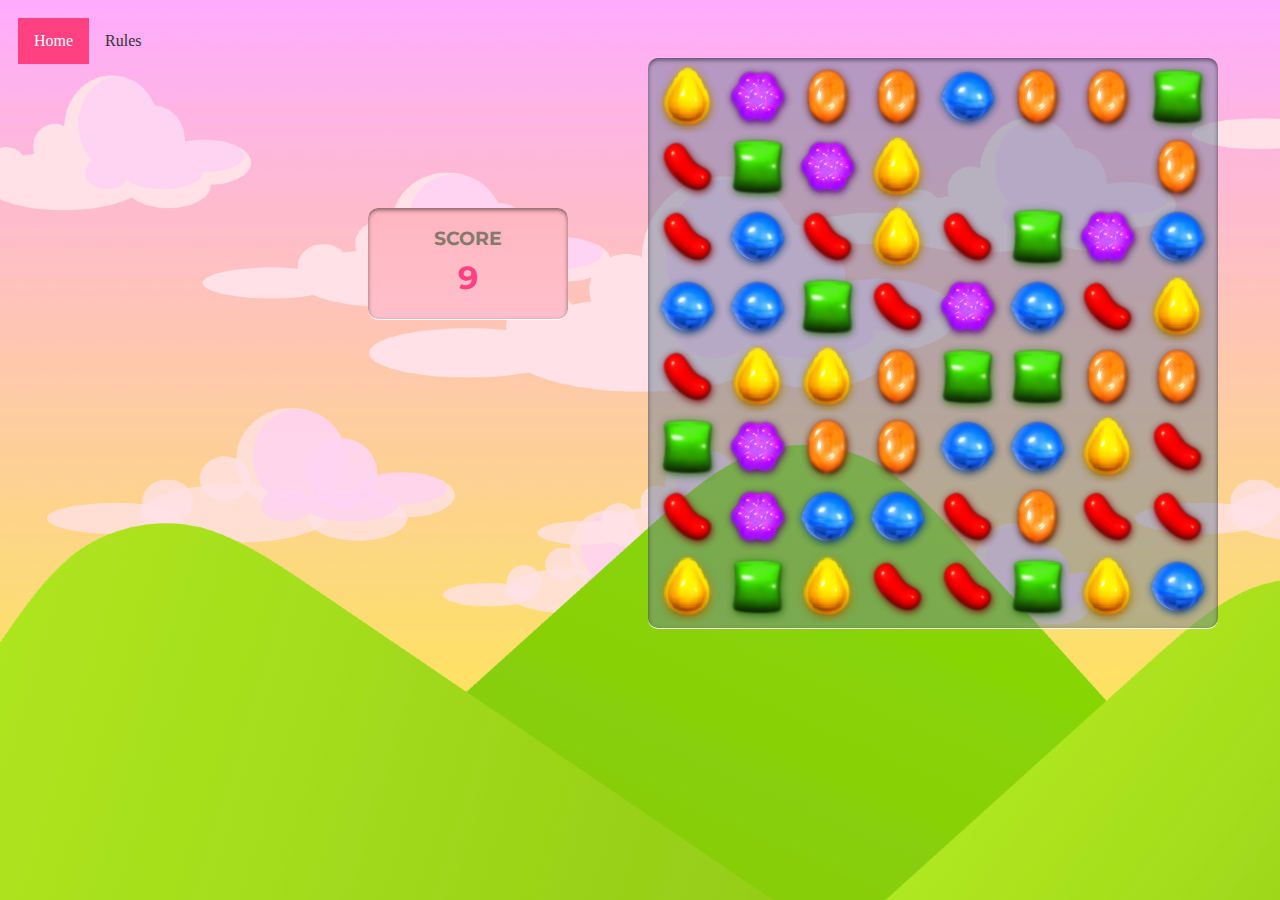
<file: Candy_Crush/index.html>
<!DOCTYPE html>
<html lang="en" dir="ltr">
  <head>
    <meta charset="utf-8">
    <title>Candy Crush</title>
    <link rel="stylesheet" href="style.css">
    <script src="app.js" charset="utf-8"></script>
    <link href="https://fonts.googleapis.com/css?family=Montserrat:300,400&display=swap" rel="stylesheet">
  </head>
  <body>
    <div class="navbar">
      <ul>
        <li><a class="active" href="index.html">Home</a></li>
        <li><a href="rules.html">Rules</a></li>
      </ul>
    </div>
    <div class="score-board">
      <h3>score</h3>
      <h1 id="score"></h1>
    </div>
    <div class="grid"></div>
  </body>
</html>
</file>
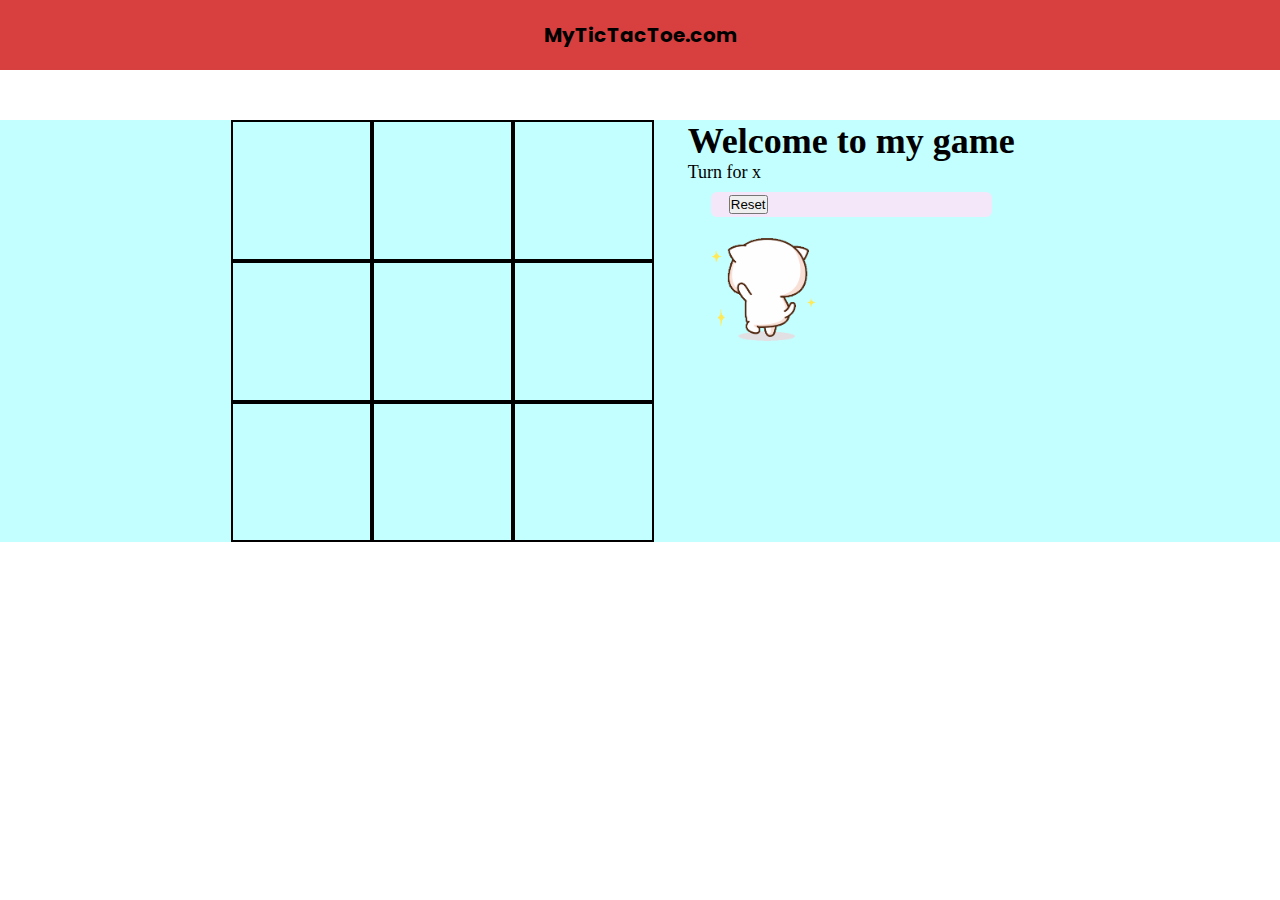
<file: Tictac Toe/index.html>
<!DOCTYPE html>
<html lang="en">

<head>
    <meta charset="UTF-8">
    <meta name="viewport" content="width=device-width, initial-scale=1.0">
    <title>Tictac Toe</title>
    <link rel="stylesheet" href="style.css">
</head>

<body>
    <header>
        <nav>
            <ul>
                <li>MyTicTacToe.com</li>
            </ul>
        </nav>
    </header>
    <div class="game-container">
        <div class="container">
            <div class="box"><span class="boxtext"></span></div>
            <div class="box"><span class="boxtext"></span></div>
            <div class="box"><span class="boxtext"></span></div>
            <div class="box"><span class="boxtext"></span></div>
            <div class="box"><span class="boxtext"></span></div>
            <div class="box"><span class="boxtext"></span></div>
            <div class="box"><span class="boxtext"></span></div>
            <div class="box"><span class="boxtext"></span></div>
            <div class="box"><span class="boxtext"></span></div>
        </div>
        <div class="game-info">
            <h1>Welcome to my game</h1>
            <div>
                <span class="info">Turn for X</span>
                <div id="reset"><button>Reset</button></div>
            </div>
            <div class="excited">
                <img src="excited.gif" alt="excited-gif">
            </div>
        </div>
    </div>
</body>
<script src="script.js"></script>

</html>
</file>
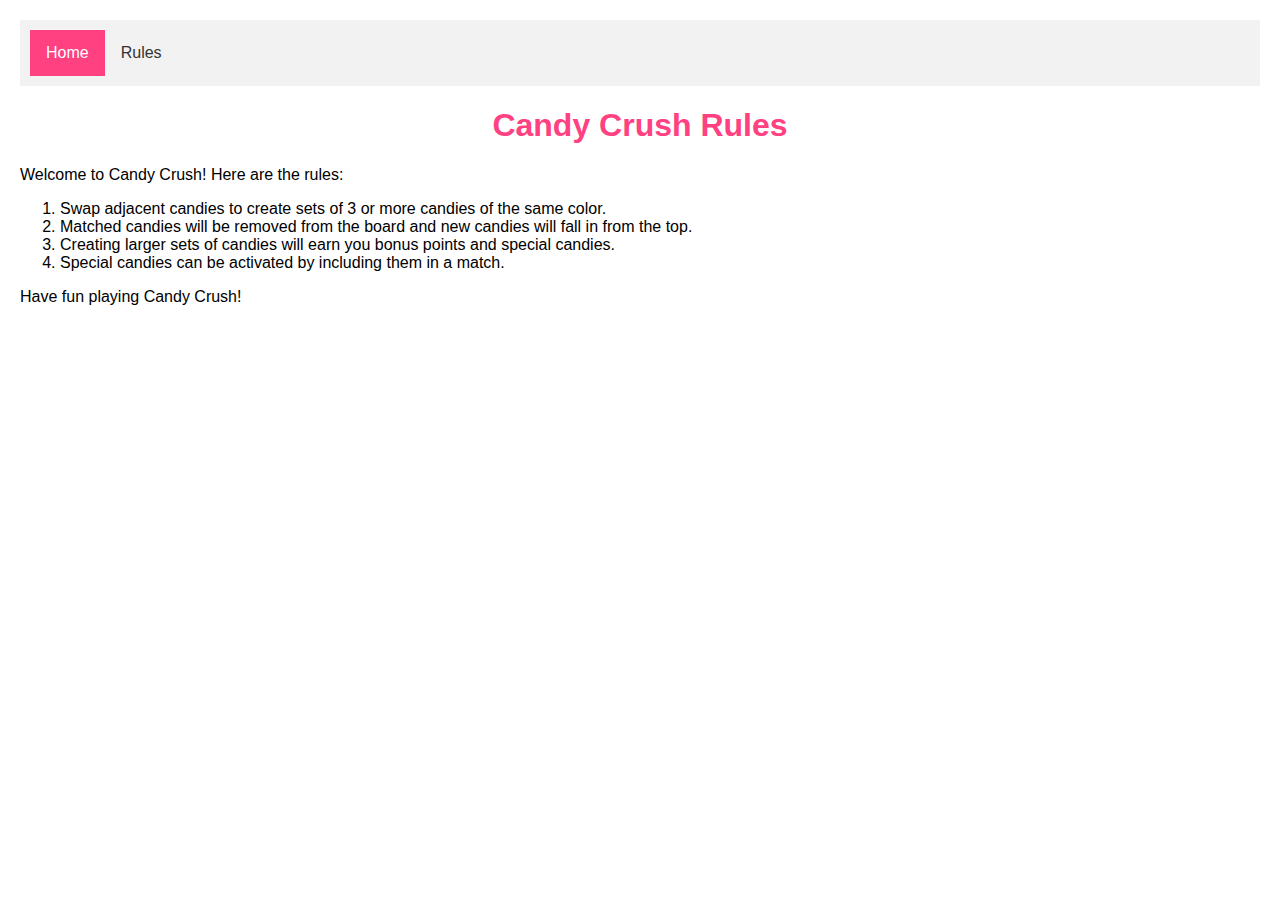
<file: Candy_Crush/rules.html>
<!DOCTYPE html>
<html>

<head>
  <title>Candy Crush Rules</title>
  <style>
    body {
      font-family: Arial, sans-serif;
      margin: 0;
      padding: 20px;
    }

    h1 {
      text-align: center;
      color: #FF4081;
    }

    p {
      margin-bottom: 10px;
    }

    .navbar {
      background-color: #f2f2f2;
      padding: 10px;
    }

    .navbar ul {
      list-style-type: none;
      margin: 0;
      padding: 0;
      overflow: hidden;
    }

    .navbar li {
      float: left;
    }

    .navbar li a {
      display: block;
      color: #333;
      text-align: center;
      padding: 14px 16px;
      text-decoration: none;
    }

    .navbar li a:hover {
      background-color: #ddd;
    }

    .navbar li a.active {
      background-color: #FF4081;
      color: white;
    }
  </style>
</head>

<body>
  <div class="navbar">
    <ul>
      <li><a class="active" href="index.html">Home</a></li>
      <li><a href="rules.html">Rules</a></li>
    </ul>
  </div>

  <h1>Candy Crush Rules</h1>

  <p>Welcome to Candy Crush! Here are the rules:</p>

  <ol class="rule-list">
    <li>Swap adjacent candies to create sets of 3 or more candies of the same color.</li>
    <li>Matched candies will be removed from the board and new candies will fall in from the top.</li>
    <li>Creating larger sets of candies will earn you bonus points and special candies.</li>
    <li>Special candies can be activated by including them in a match.</li>
    
  </ol>

  <p>Have fun playing Candy Crush!</p>
</body>

</html>
</file>
<file: Candy_Crush/style.css>
.grid {
    height: 560px;
    min-width: 560px;
    display: flex;
    flex-wrap: wrap;
    margin-left: 80px;
    margin-top: 50px;
    background-color: rgba(109, 127, 151, 0.5);
    padding:5px;
    border-radius: 10px;
    box-shadow: 0 2px 4px rgba(0, 0, 0, 0.5) inset, 0 1px 0 #fff;
    color: #85796b;
}

.grid div {
    height: 70px;
    width: 70px;
}

h3 {
 font-family: "Montserrat", sans-serif;
 text-transform: uppercase;
}

h1 {
 font-family: "Montserrat", sans-serif;
 text-transform: uppercase;
 margin-top: -10px;
}

h1 {
  text-align: center;
  color: #FF4081;
}

p {
  margin-bottom: 10px;
}

.navbar {
  padding: 10px;
  display: flex;
  justify-content: flex-start;
}

.navbar ul {
  display: flex;
  justify-content: flex-start;
  list-style-type: none;
  margin: 0;
  padding: 0;
  overflow: hidden;
}

.navbar li {
  float: left;
}

.navbar li a {
  display: block;
  color: #333;
  text-align: center;
  padding: 14px 16px;
  text-decoration: none;
}

.navbar li a:hover {
  background-color: #ddd;
}

.navbar li a.active {
  background-color: #FF4081;
  color: white;
}

.invisible {
    background-color: white;
}

body {
  background-image: url("candy-crush-background-2.png");
  max-width: 100vh;
  display: flex;
}

.score-board {
  background-color: pink;
  border-radius: 10px;
  margin-top: 200px;
  margin-left: 200px;
  margin-bottom: 350px;
  min-width: 200px;

  display: flex;
  flex-direction: column;
  justify-content: space-between;
  align-items: center;
  text-align: center;
  background-image: linear-gradient(#FFB6C1, #FFC0CB);
  box-shadow: 0 2px 4px rgba(0, 0, 0, 0.5) inset, 0 1px 0 #fff;
  color: #85796b;
}
</file>
<file: Tictac Toe/style.css>
@import url('https://fonts.googleapis.com/css2?family=Poppins:ital,wght@0,100;0,200;0,300;0,400;0,500;0,600;0,700;0,800;0,900;1,100;1,200;1,300;1,400;1,500;1,600;1,700;1,800;1,900&display=swap');

* {
    margin: 0;
    padding: 0;
}

nav {
    background-color: #D84040;
    padding: 20px;
    display: flex;
    justify-content: center;
}

li {
    list-style: none;
    font-family: "Poppins", serif;
    font-weight: 700;
    font-style: normal;
    font-size: 20px;
    color: rgb(0, 0, 0);
}

.game-container {
    background-color: #c4ffff;
    display: flex;
    justify-content: center;
    margin-top: 50px;
}
.container{
    display: grid;
    grid-template-rows: repeat(3,11vw);
    grid-template-columns: repeat(3,11vw);
    font-family: "Poppins", serif;
}

.excited img{
    height: 9vw;;
}

.box{
    border: 2px solid black;
    font-family: "Poppins", serif;
    font-size: 7vw;
    display: flex;
    justify-content: center;
}

.box:hover{
    border: 2px solid black;
    background-color: rgb(227, 207, 227);
    font-family: "Poppins", serif;
    font-size: 7vw;
    cursor: pointer;
    display: flex;
    justify-content: center;
}

.game-info{
    padding: 0 34px;
    font-size: 18px;
}


.imgbox img{
    width: 0px;
    transition: width 1s ease-out;
    height: 0px;
    margin-bottom: 50px;

}

.bl{
    border-left: 0;
}
.br{
    border-right: 0;
}
.bt{
    border-top: 0;
}

.bb{
    border-bottom: 0;
}

#reset{
    margin: 9px 23px;
    background-color: #f3e7f9;
    padding: 3px 18px;
    border-radius: 6px;
    font-size: 15px;
    font-weight: bolder;
    font-family: 'Times New Roman', Times, serif;
    cursor: pointer;
}

@media screen and (max-width:1200px){
    .game-container{
        flex-wrap: wrap;
    }
    .game-info{
        margin-top: 20px;
    }
    h1{
        font-size: 1.2rem;
    }
}
</file>
